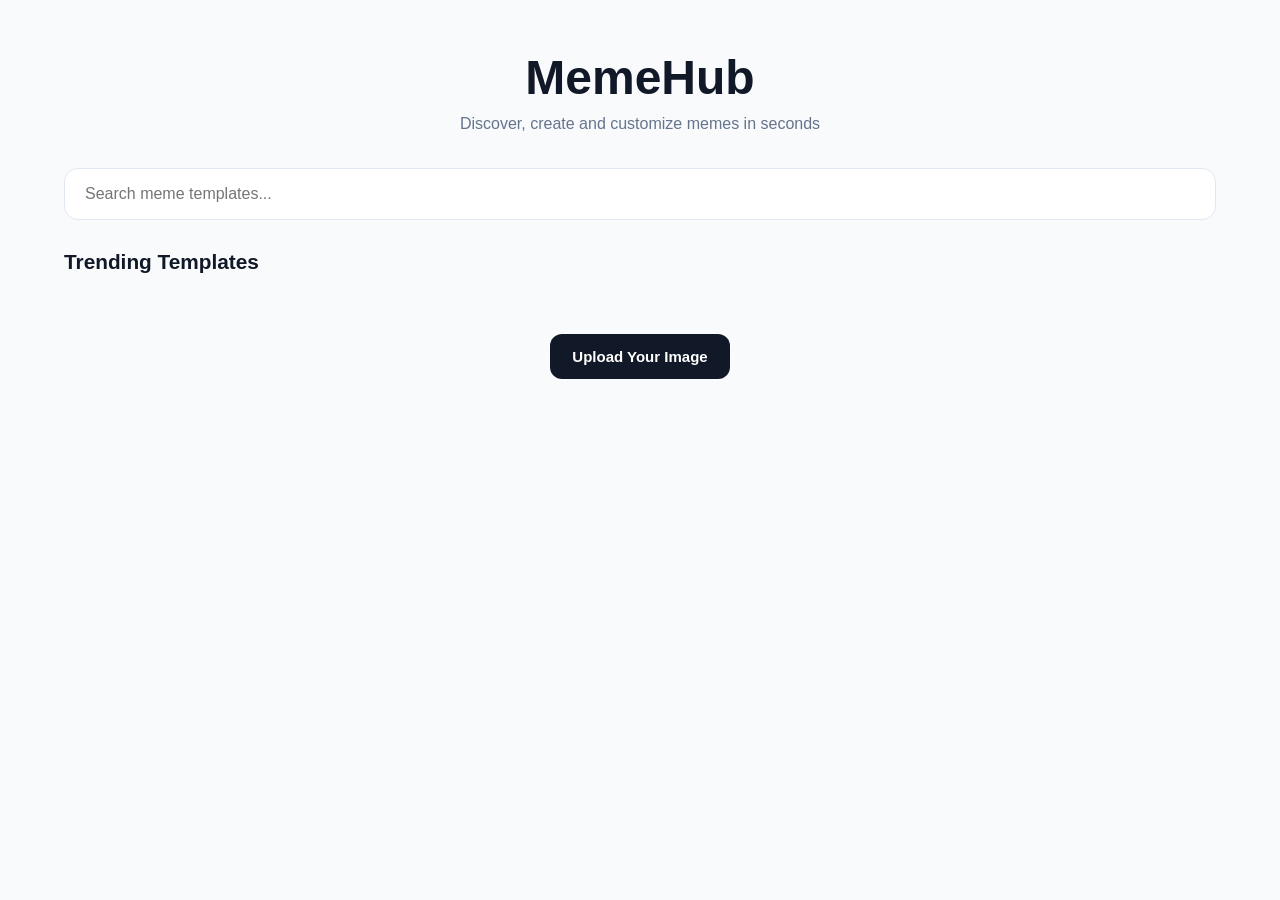
<file: index.html>
<!DOCTYPE html>
<html lang="en">
<head>
    <meta charset="UTF-8">
    <meta name="viewport" content="width=device-width, initial-scale=1.0">
    <title>MemeHub</title>

    <link rel="stylesheet" href="css/style.css">
</head>
<body>

    <main class="container">

        <h1 class="logo">MemeHub</h1>

        <p class="subtitle">
            Discover, create and customize memes in seconds
        </p>

        <input
            type="text"
            id="searchInput"
            placeholder="Search meme templates..."
        >

        <h2>Trending Templates</h2>

        <div id="templates" class="template-grid"></div>

        <div class="upload-section">

            <button id="uploadBtn">
                Upload Your Image
            </button>

            <input
                type="file"
                id="imageUpload"
                accept="image/*"
                hidden
            >

        </div>

    </main>

    <script src="js/api.js"></script>
    <script src="js/app.js"></script>

</body>
</html>
</file>
<file: css/style.css>
*{
    margin:0;
    padding:0;
    box-sizing:border-box;
}

body{
    font-family:Arial,sans-serif;
    background:#f8fafc;
    color:#111827;
}

.container{
    width:90%;
    max-width:1200px;
    margin:auto;
    padding:50px 0;
}

.logo{
    text-align:center;
    font-size:3rem;
    font-weight:700;
    margin-bottom:10px;
}

.subtitle{
    text-align:center;
    color:#64748b;
    margin-bottom:35px;
    font-size:1rem;
}

#searchInput{
    width:100%;
    padding:16px 20px;
    border:1px solid #e2e8f0;
    border-radius:14px;
    font-size:16px;
    outline:none;
    background:white;
    transition:all .2s ease;
    margin-bottom:30px;
}

#searchInput:focus{
    border-color:#111827;
    box-shadow:0 0 0 4px rgba(17,24,39,0.08);
}

h2{
    margin-bottom:20px;
    font-size:1.3rem;
}

.template-grid{
    display:grid;
    grid-template-columns:repeat(auto-fit,minmax(220px,1fr));
    gap:20px;
}

.card{
    background:white;
    border:1px solid #e5e7eb;
    border-radius:18px;
    overflow:hidden;
    cursor:pointer;
    transition:all .25s ease;
    user-select:none;
}

.card:hover{
    transform:translateY(-6px);
    box-shadow:0 12px 30px rgba(0,0,0,0.08);
}

.card img{
    width:100%;
    height:220px;
    object-fit:cover;
}

.card p{
    padding:14px;
    font-size:14px;
    font-weight:600;
    text-align:center;
}

.upload-section{
    text-align:center;
    margin-top:40px;
}

button{
    padding:14px 22px;
    border:none;
    border-radius:12px;
    background:#111827;
    color:white;
    font-size:15px;
    font-weight:600;
    cursor:pointer;
    transition:all .2s ease;
}

button:hover{
    transform:translateY(-2px);
    opacity:.95;
}

button:active{
    transform:translateY(0);
}

@media (max-width:768px){

    .container{
        width:95%;
        padding:30px 0;
    }

    .logo{
        font-size:2.2rem;
    }

    .subtitle{
        font-size:.95rem;
    }

    .template-grid{
        grid-template-columns:repeat(2,1fr);
        gap:15px;
    }

    .card img{
        height:160px;
    }

    button{
        width:100%;
    }

}
</file>
<file: css/editor.css>
*{
    margin:0;
    padding:0;
    box-sizing:border-box;
}

body{
    font-family:Arial,sans-serif;
    background:#f8fafc;
    color:#111827;
}

.editor-container{
    width:90%;
    max-width:1100px;
    margin:auto;
    padding:40px 0;
}

.back-btn{
    text-decoration:none;
    color:#111827;
    display:inline-block;
    margin-bottom:20px;
    font-weight:600;
    transition:.2s;
}

.back-btn:hover{
    opacity:.7;
}

h1{
    margin-bottom:25px;
    font-size:2rem;
    text-align:center;
}

.meme-preview{
    display:flex;
    justify-content:center;
    margin-bottom:30px;
}

#memeCanvas{
    width:100%;
    max-width:800px;
    border-radius:18px;
    border:1px solid #e5e7eb;
    background:white;
    cursor:move;
    box-shadow:0 10px 30px rgba(0,0,0,0.06);
}

.controls{
    display:flex;
    flex-direction:column;
    gap:15px;
    max-width:800px;
    margin:auto;
    background:white;
    padding:20px;
    border-radius:18px;
    border:1px solid #e5e7eb;
    box-shadow:0 10px 30px rgba(0,0,0,0.04);
}

label{
    font-weight:600;
    color:#374151;
}

input[type="text"],
select{
    padding:14px;
    border:1px solid #d1d5db;
    border-radius:12px;
    font-size:16px;
    transition:.2s;
}

input[type="text"]:focus,
select:focus{
    outline:none;
    border-color:#111827;
    box-shadow:0 0 0 4px rgba(17,24,39,0.08);
}

input[type="range"]{
    width:100%;
    cursor:pointer;
}

input[type="color"]{
    width:100%;
    height:55px;
    border:none;
    border-radius:12px;
    cursor:pointer;
    background:none;
}

button{
    padding:14px;
    border:none;
    border-radius:12px;
    background:#111827;
    color:white;
    cursor:pointer;
    font-size:15px;
    font-weight:600;
    transition:all .2s ease;
}

button:hover{
    transform:translateY(-2px);
    opacity:.95;
}

button:active{
    transform:translateY(0);
}

#deleteTextBtn{
    background:#dc2626;
}

#deleteTextBtn:hover{
    opacity:.9;
}

@media (max-width:768px){

    .editor-container{
        width:95%;
        padding:20px 0;
    }

    h1{
        font-size:1.7rem;
    }

    .controls{
        padding:15px;
    }

    button{
        width:100%;
    }

    #memeCanvas{
        max-width:100%;
    }
}
</file>
